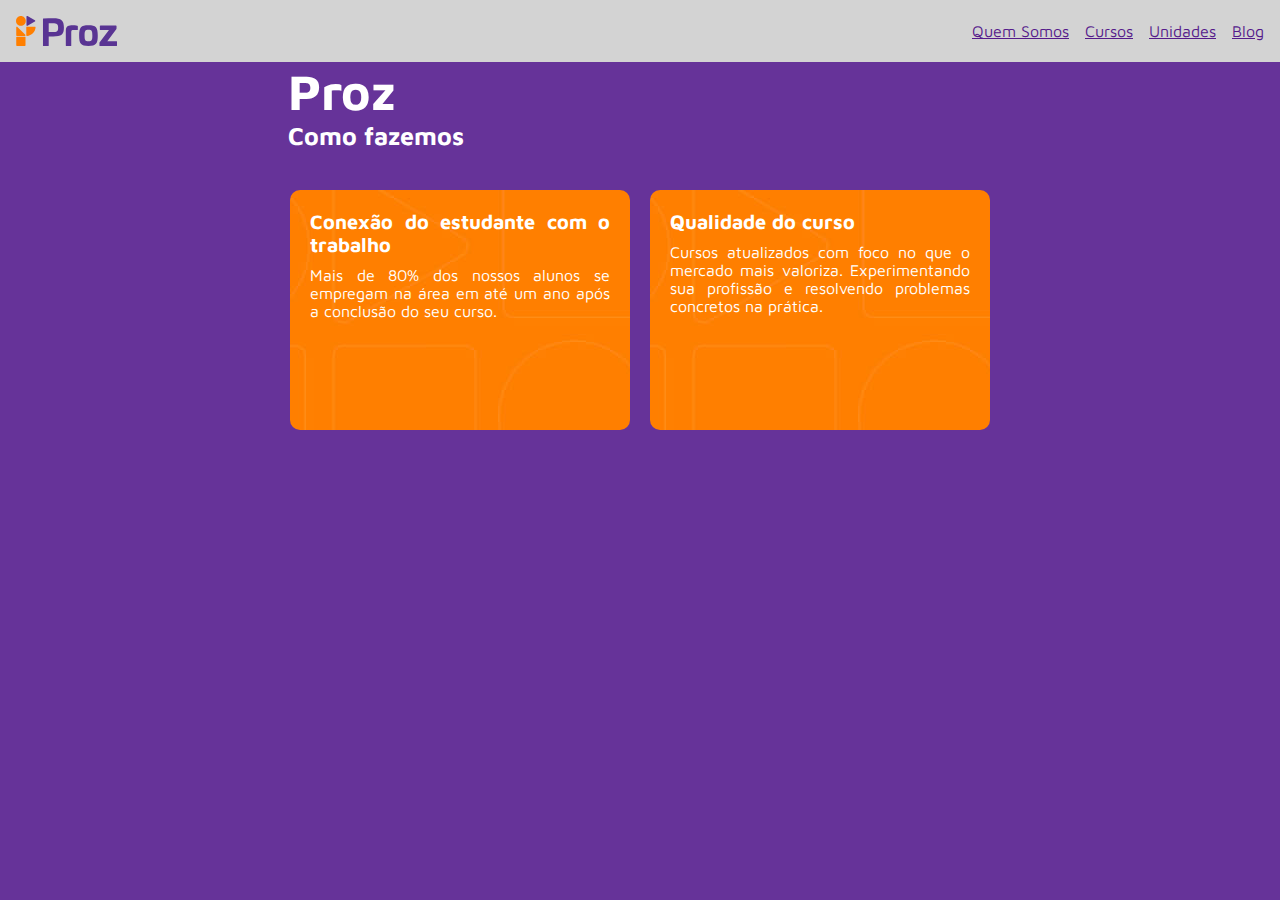
<file: aula-css-03/index.html>
<!DOCTYPE html>
<html lang="en">

<head>
  <meta charset="UTF-8">
  <meta http-equiv="X-UA-Compatible" content="IE=edge">
  <meta name="viewport" content="width=device-width, initial-scale=1.0">
  <!-- Links do Google Fonts -->
  <link rel="preconnect" href="https://fonts.googleapis.com">
  <link rel="preconnect" href="https://fonts.gstatic.com" crossorigin>
  <link href="https://fonts.googleapis.com/css2?family=Maven+Pro&display=swap" rel="stylesheet">
  <!-- Link do nosso arquivo CSS -->
  <link rel="stylesheet" href="style.css">
  <title>Proz Educação</title>
</head>

<body>
  <header>
    <img src="./img/logotipo_proz.svg" alt="logotipo da Proz Educação">
    <nav>
      <ul>
        <li>
          <a href="">Quem Somos</a>
        </li>
        <li>
          <a href="">Cursos</a>
        </li>
        <li>
          <a href="">Unidades</a>
        </li>
        <li>
          <a href="">Blog</a>
        </li>
      </ul>
    </nav>
  </header>
  <main>
    <h1>Proz</h1>
    <h2>Como fazemos</h2>
    <section>
      <div>
        <h3>Conexão do estudante com o trabalho</h3>
        <p>Mais de 80% dos nossos alunos se empregam na área em até um ano após a conclusão do seu curso.</p>
      </div>
      <div>
        <h3>Qualidade do curso</h3>
        <p>Cursos atualizados com foco no que o mercado mais valoriza. Experimentando sua profissão e resolvendo problemas
          concretos na prática.</p>
      </div>
    </section>
  </main>
  <footer>

  </footer>
</body>

</html>
</file>
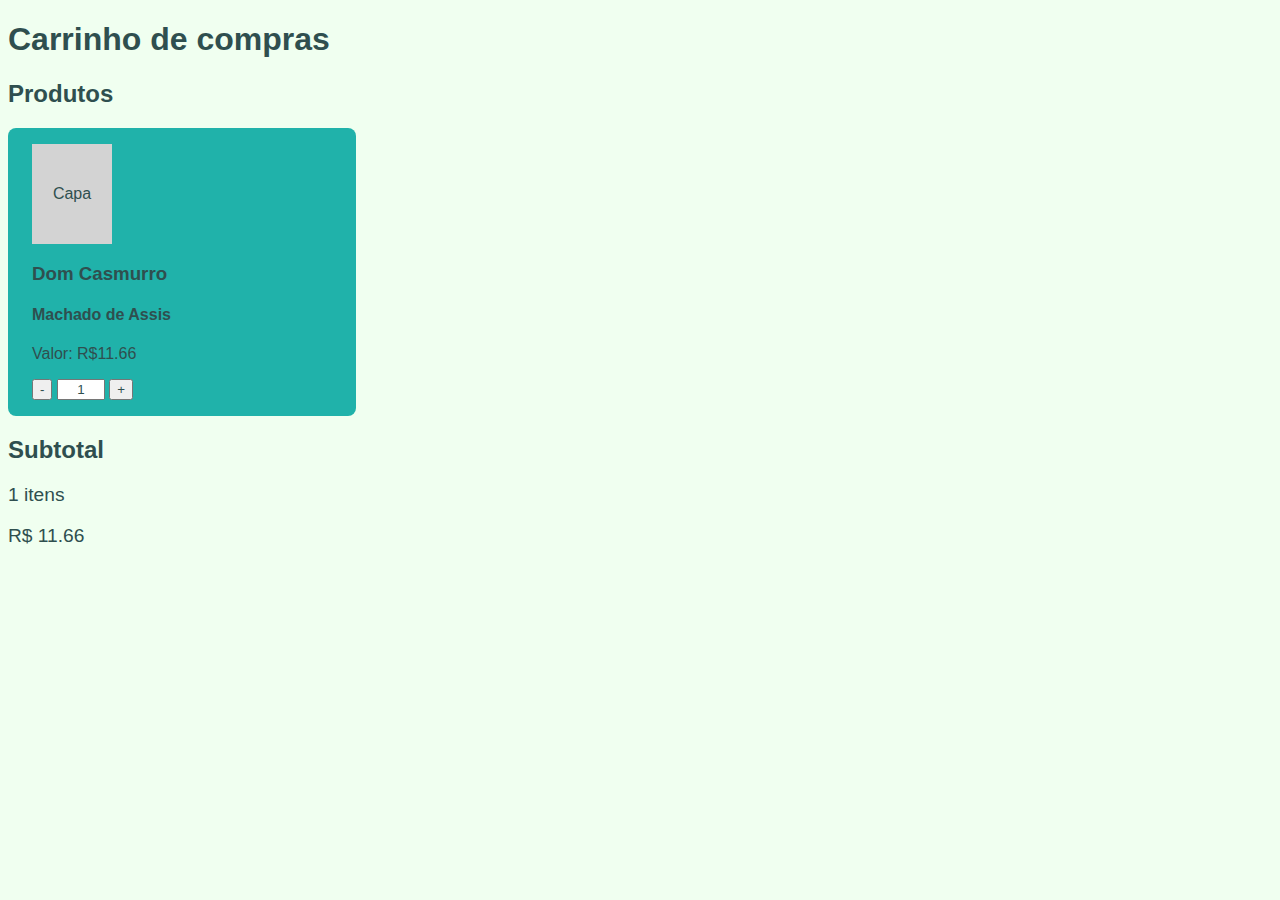
<file: aula-event-listener-eventos-mouse/index.html>
<!DOCTYPE html>
<html lang="en">
<head>
  <meta charset="UTF-8">
  <meta http-equiv="X-UA-Compatible" content="IE=edge">
  <meta name="viewport" content="width=device-width, initial-scale=1.0">
  <script src="script.js" defer></script>
  <link rel="stylesheet" href="style.css">
  <title>Carrinho de compras</title>
</head>
<body>
  <h1>Carrinho de compras</h1>
  <h2>Produtos</h2>
  <section id="carrinho">
    <div class="item-carrinho" id="produto-01">
      <div class="capa"></div>
      <h3>Dom Casmurro</h3>
      <h4>Machado de Assis</h4>
      <p>Valor: R$11.66</p>
      <button id="btn-subtrair-produto-01">-</button>
      <input id="quantidade-produto-01" type="number" value="1" min="0">
      <button id="btn-adicionar-produto-01">+</button>
    </div>
  </section>
  <h2>Subtotal</h2>
  <section id="subtotal">
    <p><span id="quantidade-subtotal">0</span></p>
    <p>R$ <span id="valor-subtotal">0</span></p>
  </section>
</body>
</html>
</file>
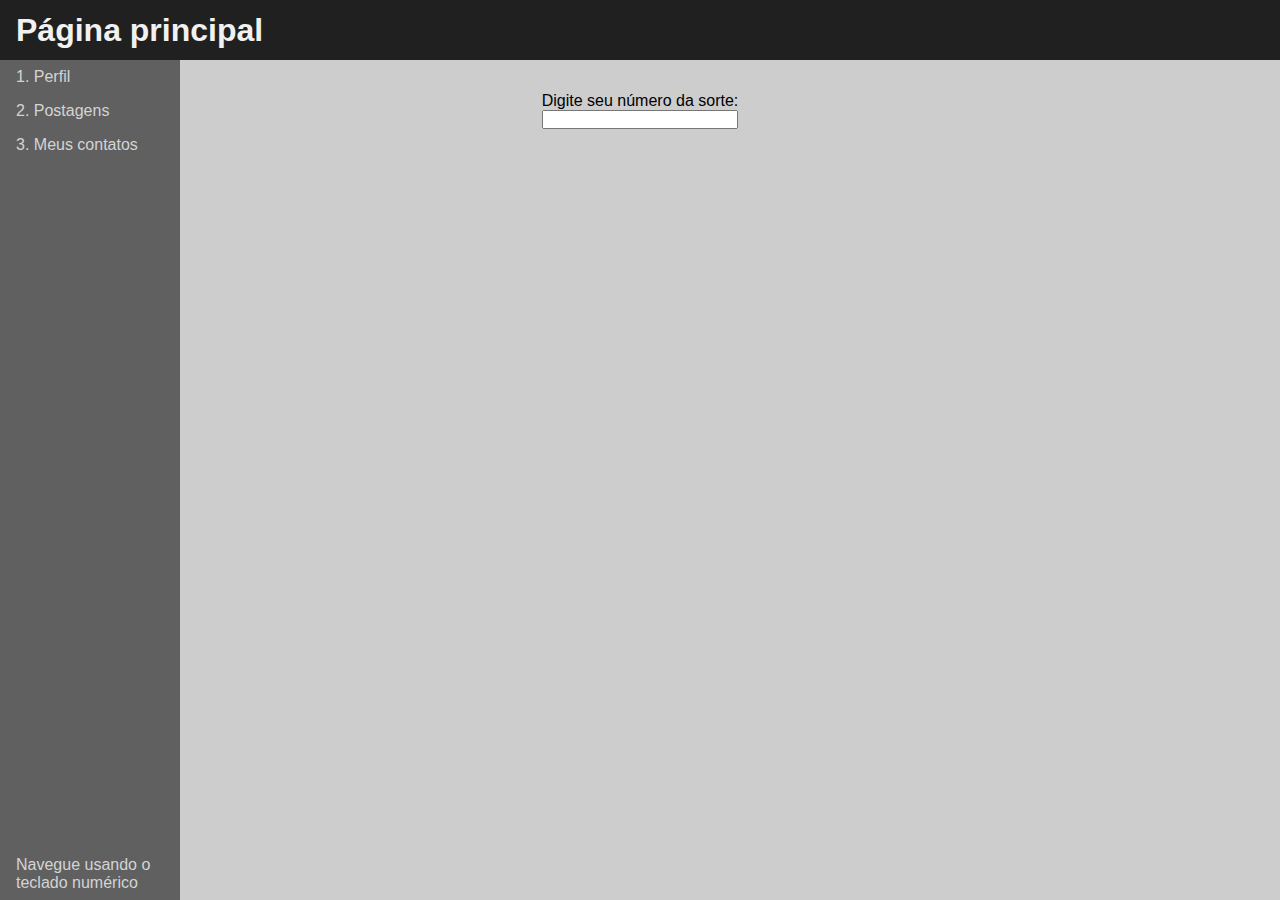
<file: aula-eventos-de-teclado/index.html>
<!DOCTYPE html>
<html lang="en">
<head>
  <meta charset="UTF-8">
  <meta http-equiv="X-UA-Compatible" content="IE=edge">
  <meta name="viewport" content="width=device-width, initial-scale=1.0">
  <link rel="stylesheet" href="style.css">
  <script src="script.js" defer></script>
  <title>Página principal</title>
</head>
<body>
  <header>
    <h1>Página principal</h1>
  </header>
  <main class="index-main">
    <nav>
      <ol id="nav-principal">
        <li><a id="link-perfil" href="">Perfil</a></li>
        <li><a href="">Postagens</a></li>
        <li><a href="">Meus contatos</a></li>
        <li class="nav-orientacao">Navegue usando o teclado numérico</li>
      </ol>
      <ol id="nav-perfil">
        <li><a id="link-perfil-dados" href="./perfil-dados.html">Meus dados</a></li>
        <li><a href="">Logout</a></li>
      </ol>
    </nav>
    <form action="">
      <label for="numero-da-sorte">Digite seu número da sorte:</label>
      <input type="number" name="numero-da-sorte" id="numero-da-sorte">
    </form>
  </main>
</body>
</html>
</file>
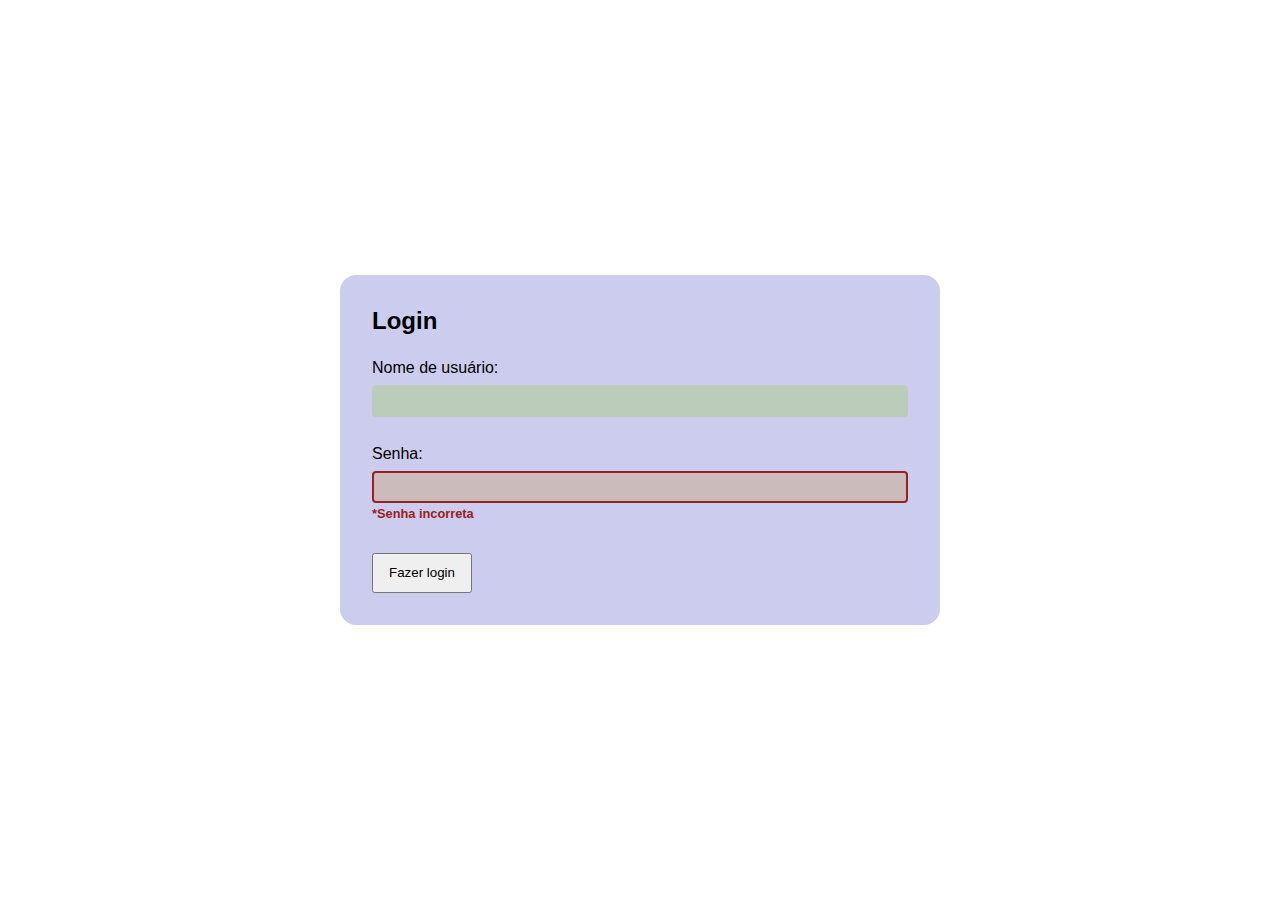
<file: aula-style-classList/index.html>
<!DOCTYPE html>
<html lang="en">
<head>
  <meta charset="UTF-8">
  <meta http-equiv="X-UA-Compatible" content="IE=edge">
  <meta name="viewport" content="width=device-width, initial-scale=1.0">
  <link rel="stylesheet" href="style.css">
  <script src="script.js" defer></script>
  <title>Style e ClassList</title>
</head>
<body>
  <main>
    <section id="login">
      <h2>Login</h2>
      <form action="">
        <label for="login-usuario">Nome de usuário:</label>
        <input type="text" id="login-usuario" name="login-usuario">
        <p class="error-text">*Usuário inválido</p>

        <label for="login-senha">Senha:</label>
        <input type="password" id="login-senha" name="login-senha">
        <p class="error-text">*Senha incorreta</p>

        <button type="button">Fazer login</button>
      </form>
    </section>
  </main>
</body>
</html>
</file>
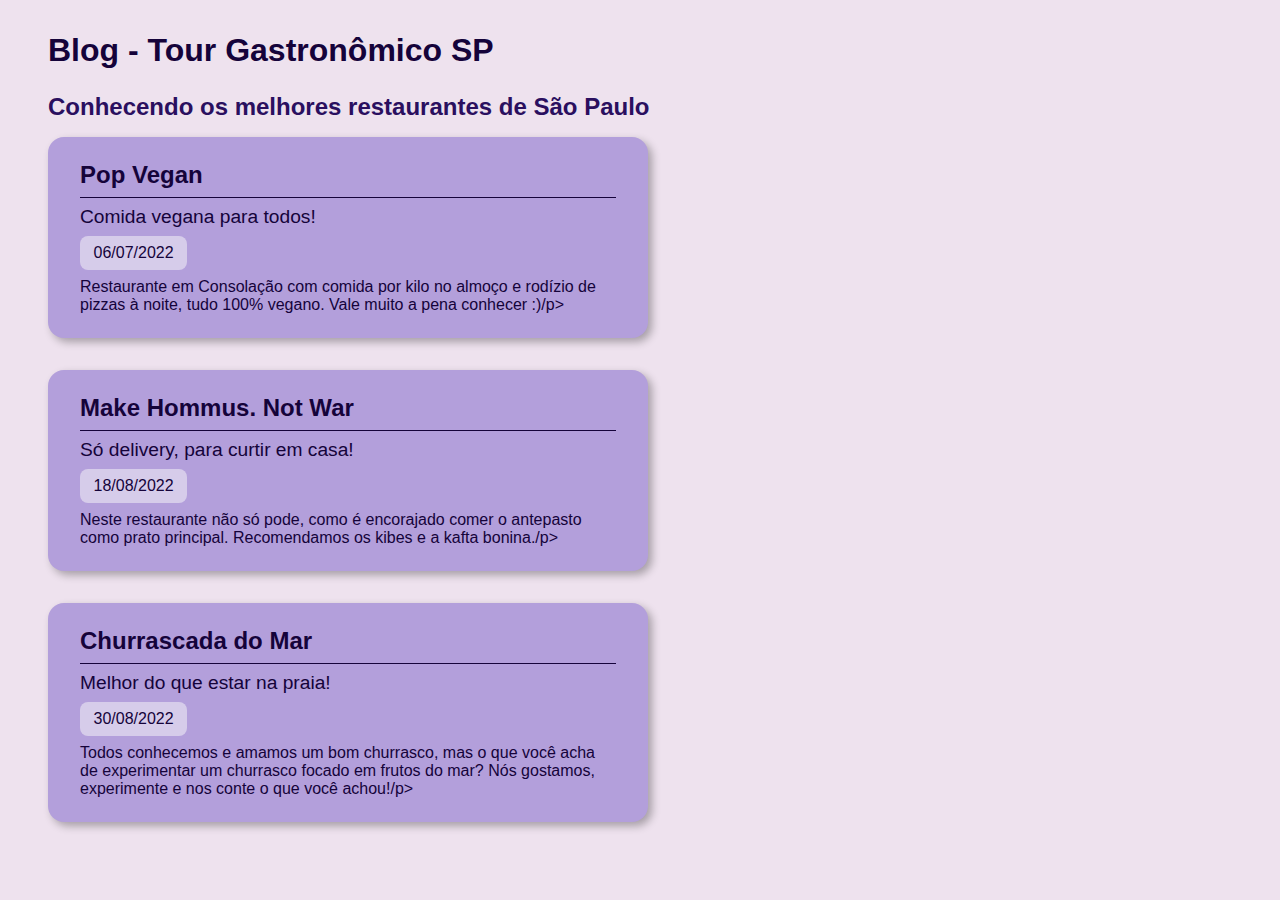
<file: aula17-criar-elementos-no-dom/index.html>
<!DOCTYPE html>
<html lang="en">
<head>
  <meta charset="UTF-8">
  <meta http-equiv="X-UA-Compatible" content="IE=edge">
  <meta name="viewport" content="width=device-width, initial-scale=1.0">
  <link rel="stylesheet" href="style.css">
  <script src="script.js" defer></script>
  <title>Criar elementos no DOM</title>
</head>
<body>
  <h1><strong>Blog</strong> - Tour Gastronômico SP</h1>
  <h2>Conhecendo os melhores restaurantes de São Paulo</h2>
  <main>
  </main>
</body>
</html>
</file>
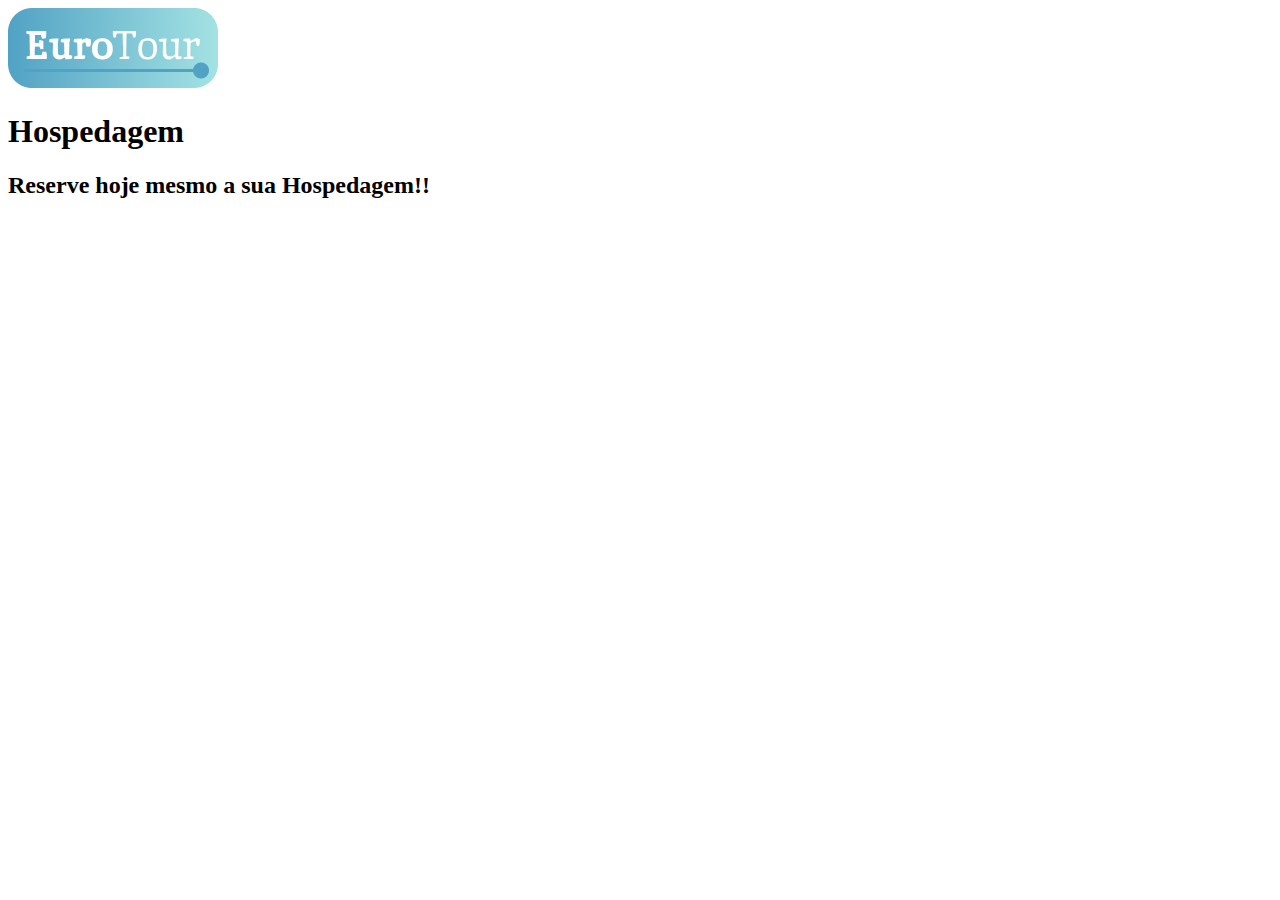
<file: AULA 10 - HTML/hospedagem.html>
<!DOCTYPE html>
<html lang="en">
<head>
    <meta charset="UTF-8">
    <meta name="viewport" content="width=device-width, initial-scale=1.0">
    <title>Document</title>
</head>
<body>
    <header>
        <a href="index.html"><img src="img/eurotour-logo-cor.png" alt="eurotour-logo-cor"></a>
    </header>
    <h1>Hospedagem</h1>
    <h2>Reserve hoje mesmo a sua Hospedagem!!</h2>

    <main>
        <section>

        </section>
    </main>
</body>
</html>
</file>
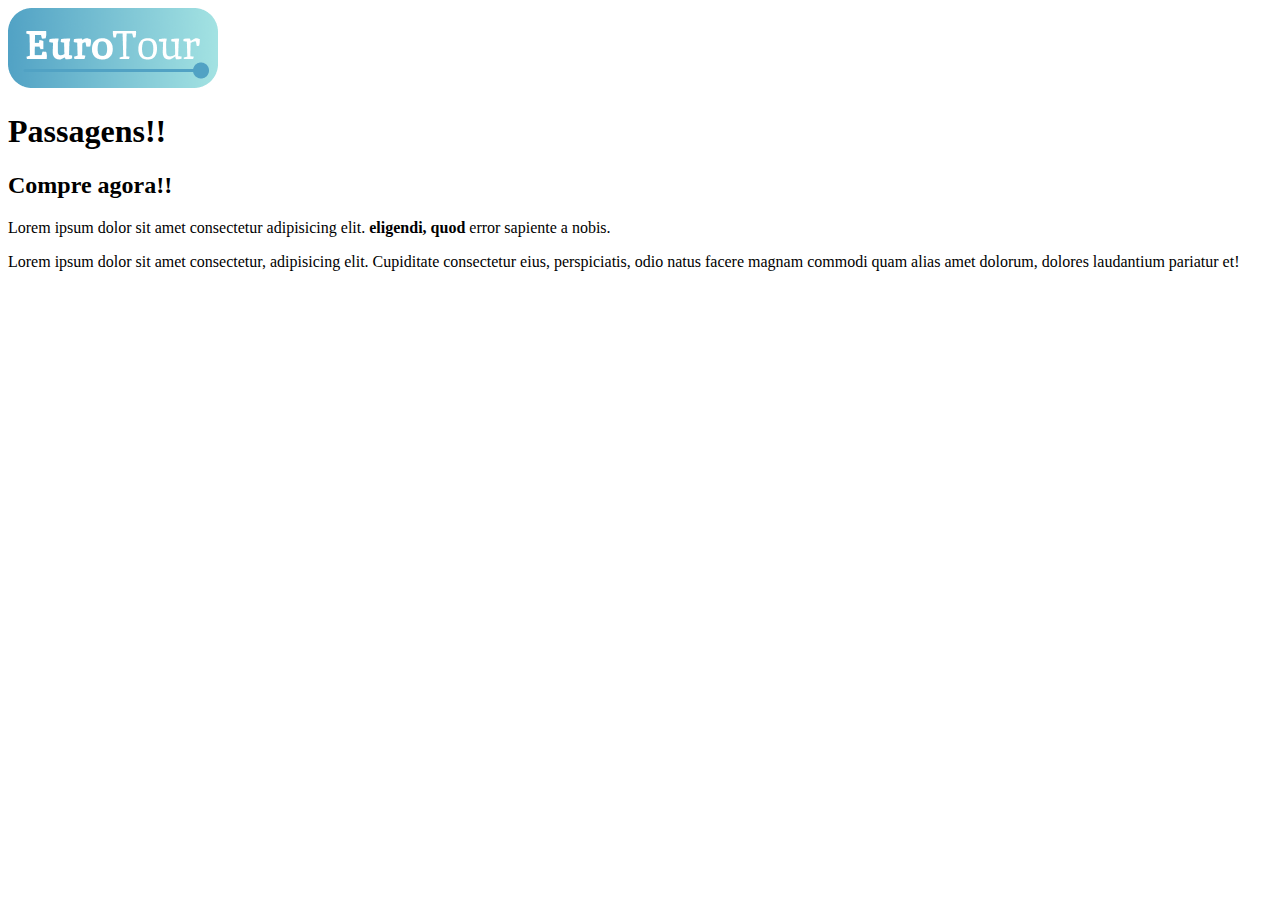
<file: AULA 10 - HTML/passagem.html>
<!DOCTYPE html>
<html lang="en">
<head>
    <meta charset="UTF-8">
    <meta name="viewport" content="width=device-width, initial-scale=1.0">
    <title>Document</title>
</head>
<body>
    <header>
        <a href="index.html"> <img src="img/eurotour-logo-cor.png" alt="eurotour-logo-cor"> </a>
    </header>

    <h1>Passagens!!</h1>
    <h2>Compre agora!!</h2>

    <main>
        <section>
            <p>
                Lorem ipsum dolor sit amet consectetur adipisicing elit. <strong>eligendi, quod</strong> error sapiente a nobis.
            </p>
            <p>
                Lorem ipsum dolor sit amet consectetur, adipisicing elit. Cupiditate consectetur eius, perspiciatis, 
                odio natus facere magnam commodi quam alias amet dolorum, dolores laudantium pariatur et!
            </p>
        </section>
    </main>
</body>
</html>
</file>
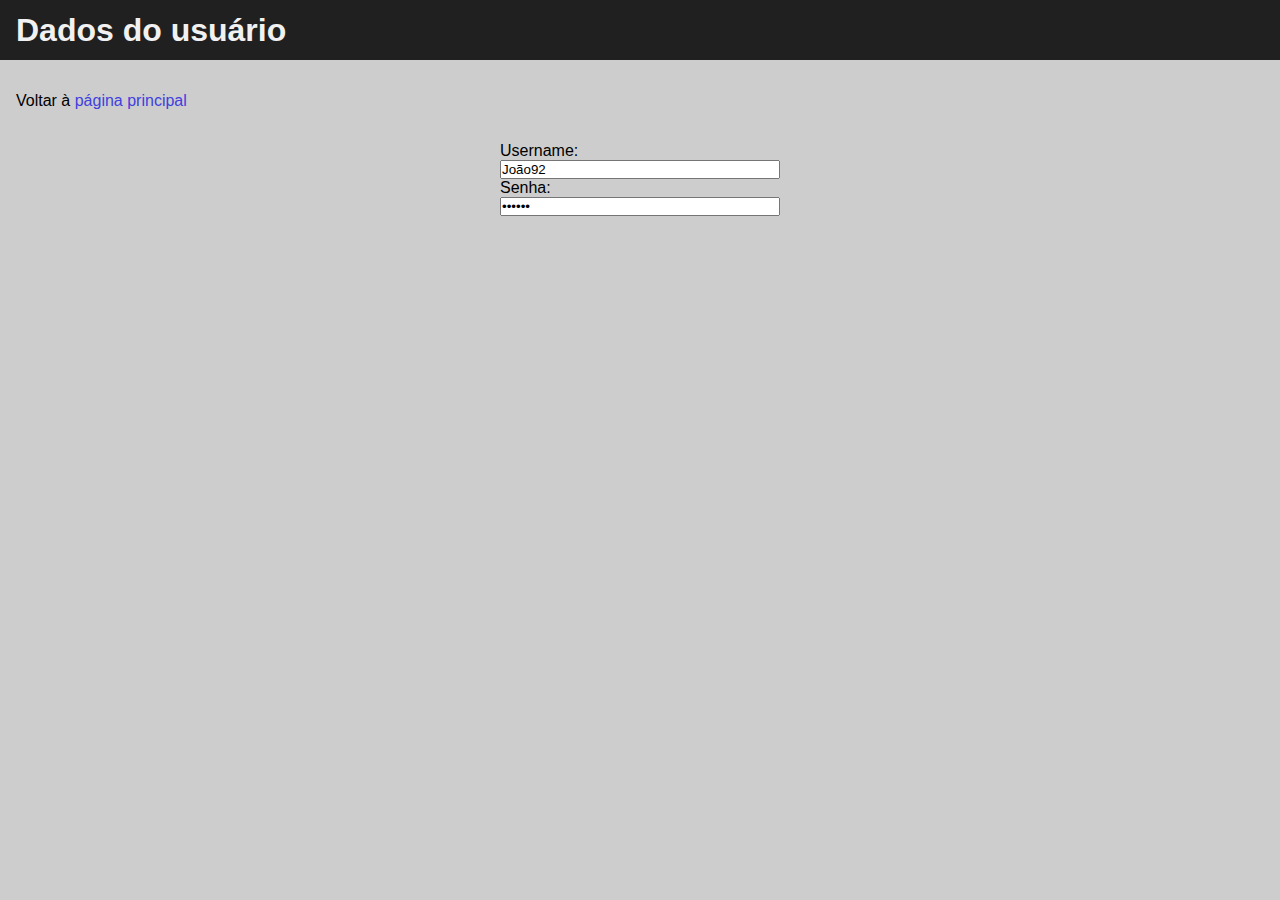
<file: aula-eventos-de-teclado/perfil-dados.html>
<!DOCTYPE html>
<html lang="en">
<head>
  <meta charset="UTF-8">
  <meta http-equiv="X-UA-Compatible" content="IE=edge">
  <meta name="viewport" content="width=device-width, initial-scale=1.0">
  <link rel="stylesheet" href="style.css">
  <script src="perfil-dados.js" defer></script>
  <title>Dados do perfil</title>
</head>
<body>
  <header>
    <h1>Dados do usuário</h1>
  </header>
  <main class="perfil-main">
    <p>
      Voltar à <a href="./index.html">página principal</a>
    </p>
    <form action="">
      <label for="username">Username:</label>
      <input type="text" id="username" name="username" value="João92">
      <label for="senha">Senha:</label>
      <input type="password" id="senha" name="senha" value="123456">
    </form>
  </main>
</body>
</html>
</file>
<file: aula-css-03/style.css>
* {
  font-family: 'Maven Pro', sans-serif;
  margin: 0;
  padding: 0;
}

header {
  background-color: lightgray;
  display: flex;
  justify-content: space-between;
  padding: 16px;

}

nav {
  /* background-color: #EF7D19; */
}

ul {
  display: flex;
  height: 100%;
  align-items: center;
}

nav ul li {
  padding-left: 16px;
  list-style-type: none;
}
main{
  /* background-color: rgb(182, 1, 248); */
  color: white;
  margin: 0 auto;
  width: 900px;
}


 section {
  display: flex;
  justify-content: center;
  text-align: justify;
  padding: 20px;
 }

 div {
  background-image: url('./img/bg_laranja.jpg');
  width: 300px;
  height: 200px;
  padding: 20px;
  margin: 10px;
  border-radius: 10px;

}
h1{
  font-size: 50px;
  margin-left: 98px;
}

h2{
  font-size: 25px;
  margin-left: 98px;
  margin-bottom: 10px;
}

h3{
  font-size: 20px;
  margin-bottom: 10px;
}

body{
  background-color: #639;
}
</file>
<file: aula-event-listener-eventos-mouse/style.css>
* {
  box-sizing: content-box;
  font-family: 'Trebuchet MS', 'Lucida Sans Unicode', 'Lucida Grande', 'Lucida Sans', Arial, sans-serif;
  color: darkslategrey;
}

body {
  background-color: honeydew;
}

#carrinho {
  display: flex;
}

.item-carrinho {
  background-color: lightseagreen;
  margin-right: 2rem;
  padding: 1rem 1.5rem;
  width: 300px;
  border-radius: 8px;
}

.capa {
  width: 80px;
  height: 100px;
  background-color: lightgray;
  position: relative;
}

.capa::after {
  content: "Capa";
  position: absolute;
  transform: translate(-50%, -50%);
  top: 50%;
  left: 50%;
}

input {
  width: 40px;
  text-align: center;
}

input::-webkit-outer-spin-button,
input::-webkit-inner-spin-button {
  -webkit-appearance: none;
  margin: 0;
}

#subtotal {
  font-size: 1.2rem;
}
</file>
<file: aula-eventos-de-teclado/style.css>
* {
  margin: 0;
  padding: 0;
  box-sizing: border-box;
  font-family: Verdana, Geneva, Tahoma, sans-serif;
}

header {
  height: 60px;
  background-color: #202020;
  color: #F1F1F1;
  font-size: 1rem;
  display: flex;
  align-items: center;
  padding: 0 1rem;
}

.index-main {
  height: calc(100vh - 60px);
  display: flex;
  background-color: #CDCDCD;
}

.perfil-main {
  padding: 2rem 1rem;
  height: calc(100vh - 60px);
  background-color: #CDCDCD;
}

.perfil-main a {
  color: #4040DF
}

nav {
  height: calc(100vh - 60px);
  display: flex;
  position: absolute;
}

li {
  padding: .5rem 1rem;
  list-style-position: inside;
}

li:hover {
  background-color: rgba(0,0,0,.25);
}

a {
  text-decoration: none;
  color: inherit;
  width: 100%;
}

#nav-principal {
  width: 180px;
  background-color: #606060;
  color: #D4D4D4;
  display: flex;
  flex-direction: column;
}

.nav-orientacao {
  margin-top: auto;
  list-style-type: none;
}

#nav-perfil {
  display: none;
  background-color: #808080;
  color: #DFDFDF;
}

form {
  margin: 2rem auto;
  display: flex;
  flex-direction: column;
  max-width: 280px;
}
</file>
<file: aula-style-classList/style.css>
* {
  margin: 0;
  padding: 0;
  box-sizing: border-box;
  font-family:'Lucida Sans', 'Lucida Sans Regular', 'Lucida Grande', 'Lucida Sans Unicode', Geneva, Verdana, sans-serif;
}

body {
  height: 100vh;
  display: grid;
}

main {
  width: 600px;
  background-color: #CCCCEE;
  margin: auto;
  border-radius: 16px;
}

section {
  padding: 2rem;
}

form {
  display: flex;
  flex-direction: column;
}

form label {
  margin-top: 1.5rem;
}

form button {
  width: 100px;
  height: 40px;
  margin-top: 2rem;
}

input {
  border: none;
  border-radius: 4px;
  height: 32px;
  margin-top: .5rem;
  margin-bottom: .2rem;
  padding: .5rem;
}


/* ----- Estilos dinâmicos ----- */

input.error {
  border: solid 2px #992020;
  background-color: #CCBBBB;
  color: #662020;
}

input.correct {
  background-color: #BBCCBB;
  color: #206620;
}

.error-text {
  display: none;
  font-size: .8rem;
  font-weight: 600;
  color: #992020;
}


.visible {
  display: block;
}
</file>
<file: aula17-criar-elementos-no-dom/style.css>
* {
  margin: 0;
  padding: 0;
  box-sizing: border-box;
  font-family: Arial, Helvetica, sans-serif;
}

body {
  padding: 2rem 3rem;
  background-color: rgb(238, 226, 238);
}

h1 {
  margin-bottom: 1.5rem;
  color: rgb(21, 3, 58);;
}

h1 strong {
  font-weight: 800;
}

h2 {
  margin-bottom: 1rem;
  color: rgb(42, 15, 95);;
}

article {
  background-color: rgb(179, 159, 219);
  padding: 1.5rem 2rem;
  width: 600px;
  border-radius: 16px;
  color: rgb(21, 3, 58);
  box-shadow: 4px 4px 8px rgba(0, 0, 0, .3);
  margin-bottom: 2rem;
}

article h3 {
  margin-bottom: 0.5rem;
  padding-bottom: .5rem;
  font-size: 1.5rem;
  border-bottom: 1px solid rgb(21, 3, 58);;
}

article .subtitulo {
  margin-bottom: 0.5rem;
  font-size: 1.2rem;
}

article .data {
  background-color: rgba(250, 250, 250, .5);
  padding: .5rem;
  border-radius: 8px;
  width: 20%;
  text-align: center;
  margin-bottom: .5rem;
}
</file>
